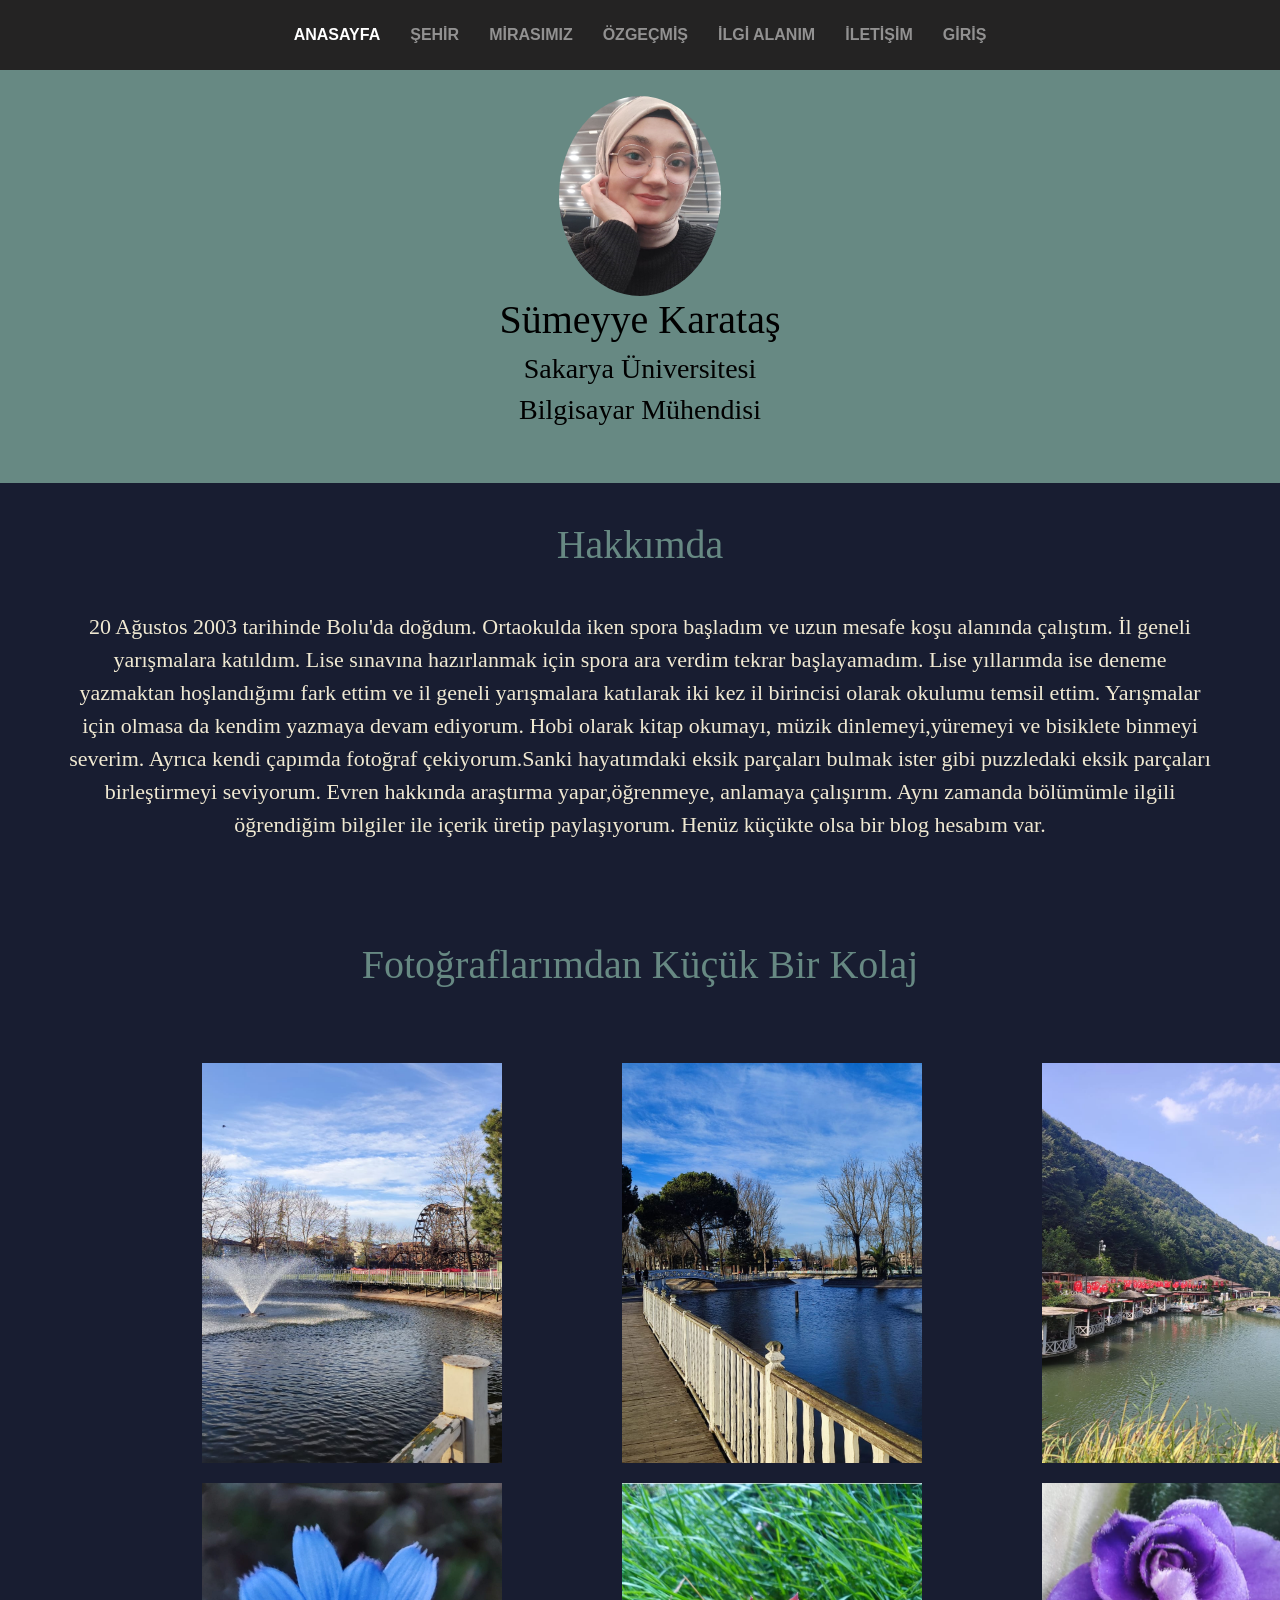
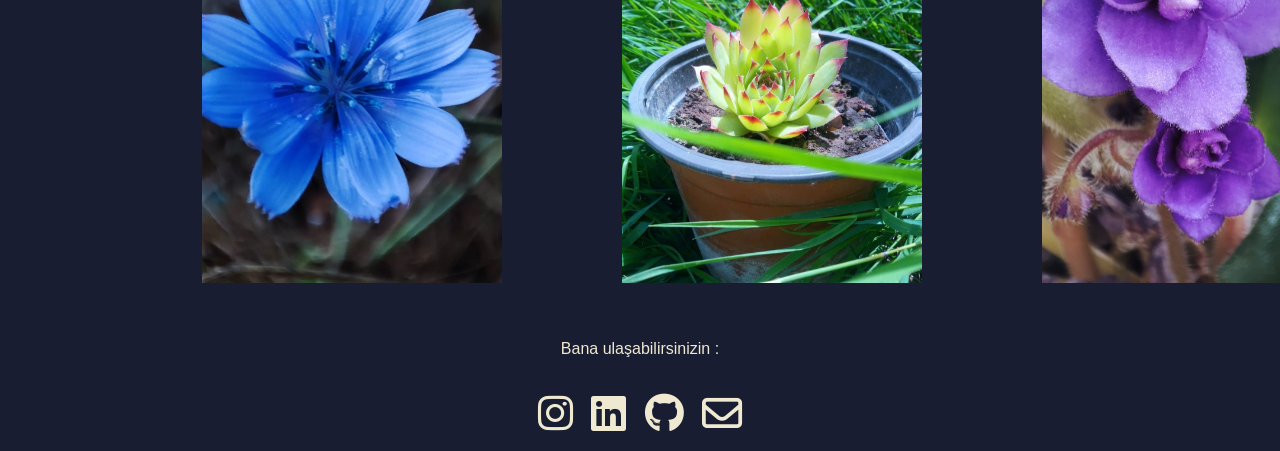
<file: Web Proje/index.html>
<!DOCTYPE html>
<html lang="tr">
<head>
    <meta charset="UTF-8">
    <meta http-equiv="X-UA-Compatible" content="IE=edge">
    <meta name="viewport" content="width=device-width, initial-scale=1.0">
    <title>Kişisel Web Sitesi</title>
    <link rel ="stylesheet" href="css/bootstrap.min.css">
    <link rel ="stylesheet" href="anasayfa.css">
    <link rel ="stylesheet" href="https://cdnjs.cloudflare.com/ajax/libs/font-awesome/6.4.0/css/all.min.css">
    
  
</head>
<body>
  

  
    <nav class="navbar navbar-expand-sm navbar-dark">
      <ul class="navbar-nav">
        <li class="nav-item active">
          <a class="nav-link" href="#">AnaSayfa</a>
        </li>
        <li class="nav-item">
          <a class="nav-link" href="Şehir.html">Şehir</a>
        </li>
        <li class="nav-item">
          <a class="nav-link" href="Mirasımız.html">Mirasımız</a>
        </li>
        <li class="nav-item">
          <a class="nav-link" href="Özgeçmişim.html">Özgeçmiş</a>
        </li>
        <li class="nav-item">
          <a class="nav-link" href="İlgi Alanlarım.html">İlgi Alanım</a>
        </li>
        <li class="nav-item">
          <a class="nav-link" href="İletişim.html">İletişim</a>
        </li>
        <li class="nav-item">
          <a class="nav-link" href="Giriş.html">Giriş </a>
        </li>
      </ul>
    </nav>   


  <div class="tanıtım">
    <img src="Resimler/profil.jpeg">
    <h1>Sümeyye Karataş</h1>
    <h3>Sakarya Üniversitesi</h3> 
    <h3>Bilgisayar Mühendisi</h3>
    <br><br>
    
     
  </div>

  <article>
    <h1 style="color: #678983;">Hakkımda</h1>
    <br>
    <p>20 Ağustos 2003 tarihinde Bolu'da doğdum. Ortaokulda iken spora başladım ve uzun mesafe koşu alanında çalıştım. İl geneli yarışmalara katıldım.
      Lise sınavına hazırlanmak için spora ara verdim tekrar başlayamadım. Lise yıllarımda ise deneme yazmaktan hoşlandığımı fark ettim ve il geneli yarışmalara katılarak iki kez il birincisi olarak okulumu temsil ettim.
      Yarışmalar için olmasa da kendim yazmaya devam ediyorum. Hobi olarak kitap okumayı, müzik dinlemeyi,yüremeyi ve bisiklete binmeyi severim. Ayrıca kendi çapımda fotoğraf çekiyorum.Sanki hayatımdaki eksik parçaları bulmak ister gibi puzzledaki eksik parçaları birleştirmeyi seviyorum.
      Evren hakkında araştırma yapar,öğrenmeye, anlamaya çalışırım. Aynı zamanda bölümümle ilgili öğrendiğim bilgiler ile içerik üretip paylaşıyorum. Henüz küçükte olsa bir blog hesabım var. 

    </p>
  </article>

  <section>
    <h1 style="color: #678983;">Fotoğraflarımdan Küçük Bir Kolaj</h1>
    <div class="grid-container">
      <div class="grid-item"><img src="Resimler/r1.jpg" class="resim" alt=""></div>
      <div class="grid-item"><img src="Resimler/r2.jpg" class="resim" alt=""></div>
      <div class="grid-item"><img src="Resimler/r3.jpg" class="resim">  </div>
      <div class="grid-item"><img src="Resimler/r4.jpg" class="resim" alt=""></div>
      <div class="grid-item"><img src="Resimler/r7.jpg" class="resim" alt=""></div>
      <div class="grid-item"><img src="Resimler/r8.jpg" class="resim" alt=""></div>
    </div>
  

  </section>
    
  


  <footer>
    <p>Bana ulaşabilirsinizin :</p>

    <ul>
      <li><a href="https://instagram.com/sumeyyeekaratas?igshid=MzNlNGNkZWQ4Mg=="><i class="fa-brands fa-instagram" style="color: #F0E9D2;"></i></a> </li>
      <li><a href="https://www.linkedin.com/in/s%C3%BCmeyye-karata%C5%9F-b8981324a?lipi=urn%3Ali%3Apage%3Ad_flagship3_profile_view_base_contact_details%3BWSWSgukTReuHj5mQmQxLQg%3D%3D"><i class="fa-brands fa-linkedin"  style="color: #F0E9D2;"></i></a> </li>
      <li><a href="https://github.com/karatasumeyye"><i class="fa-brands fa-github"  style="color: #F0E9D2;"></i></a> </li>
      <li><a href="karatasumeyye35@gmail.com"><i class="fa-regular fa-envelope"  style="color: #F0E9D2;"></i></a> </li>
     </ul>
  </footer>
    
  
 
 <script src ="js/bootstrap.min.js"></script>
</body>
</html>
</file>
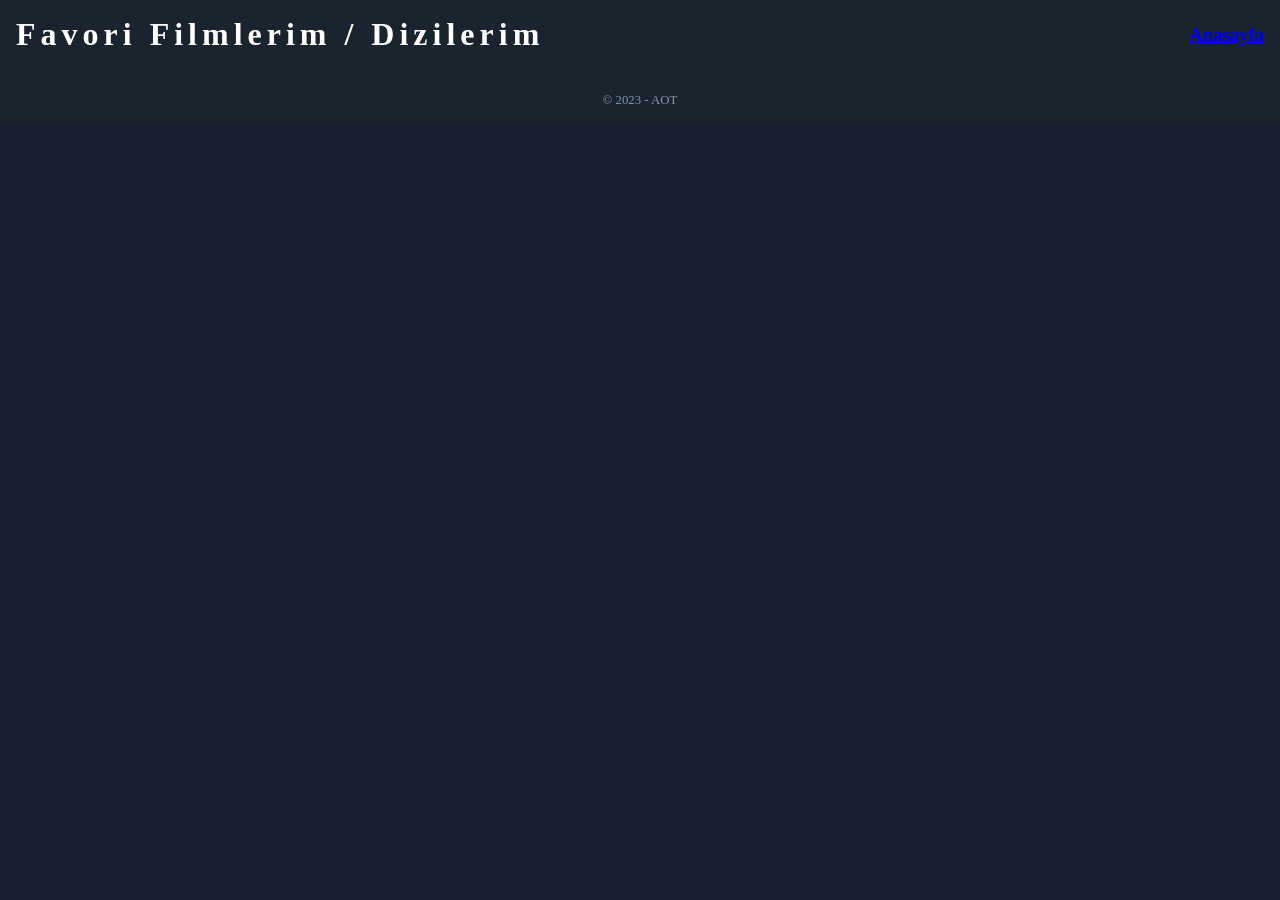
<file: Web Proje/İlgi Alanlarım.html>
<!DOCTYPE html>
<html lang="en">
  <head>
    <meta charset="UTF-8" />
    <meta http-equiv="X-UA-Compatible" content="IE=edge" />
    <meta name="viewport" content="width=device-width, initial-scale=1.0" />
    <!--Font Awesome-->
    <script src="https://cdnjs.cloudflare.com/ajax/libs/jquery/3.6.0/jquery.min.js"></script>
    <script src="js/bootstrap.min.js"></script>
    <link
      rel="stylesheet"
      href="https://cdnjs.cloudflare.com/ajax/libs/font-awesome/6.1.2/css/all.min.css"
      integrity="sha512-1sCRPdkRXhBV2PBLUdRb4tMg1w2YPf37qatUFeS7zlBy7jJI8Lf4VHwWfZZfpXtYSLy85pkm9GaYVYMfw5BC1A=="
      crossorigin="anonymous"
      referrerpolicy="no-referrer"
    />
    <!--Custom CSS-->
    <link rel="stylesheet" href="ilgi alanlarım.css" />
    <!--Script-->
    <script src="ilgialanlarım.js" defer></script>
    <title>İlgi Alanlarım</title>
  </head>
  <body>
    <header>
      <h1>Favori Filmlerim / Dizilerim</h1>
      <h3 style="margin-left: 5%;"><a href="index.html">Anasayfa</a></h3>
  
    </header>
    <main id="movieList">
      <!-- <div class="movie">
        <img
          src="https://media.istockphoto.com/vectors/movie-time-vector-illustration-cinema-poster-concept-on-red-round-vector-id911590226?k=20&m=911590226&s=612x612&w=0&h=HlJtSKF-fLsKFy1QJ-EVnxXkktBKNS-3jUQPXsSasYs="
          alt="Movie Image"
        />
        <div class="movie-info">
          <h3>Movie Title</h3>
          <span class="green">9.6</span>
        </div>
        <div class="overview">
          <h3>Overview</h3>
          <p>
            Lorem ipsum dolor sit amet, consectetur adipisicing elit. Suscipit
            expedita tempora illum. Officia in dolore blanditiis aliquid
            delectus, ratione facere dolorem fugit debitis vitae maiores
            voluptates molestiae animi praesentium commodi.
          </p>
        </div> -->
      </div>
    </main>

    <footer>
      
      <small>© 2023 - AOT</small>
    </footer>

    <script src ="js/bootstrap.min.js"></script>
  </body>
</html>
</file>
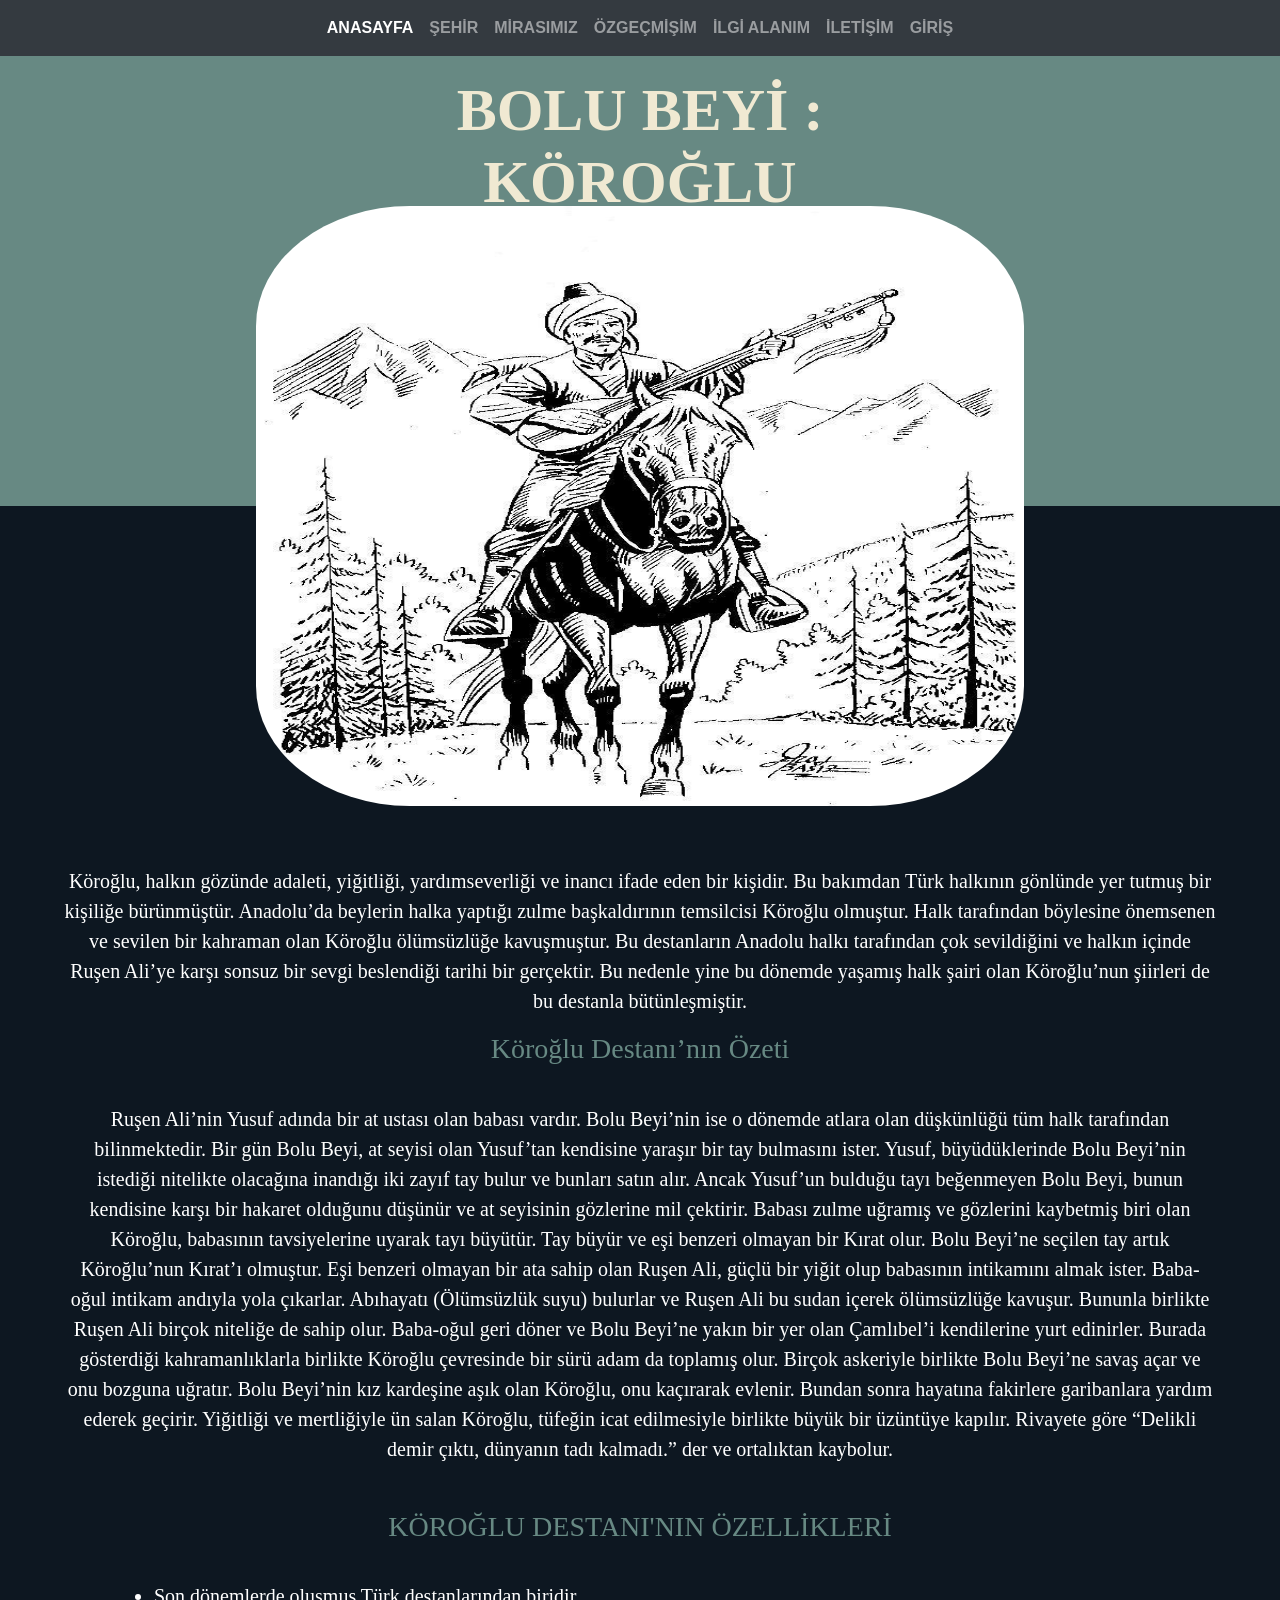
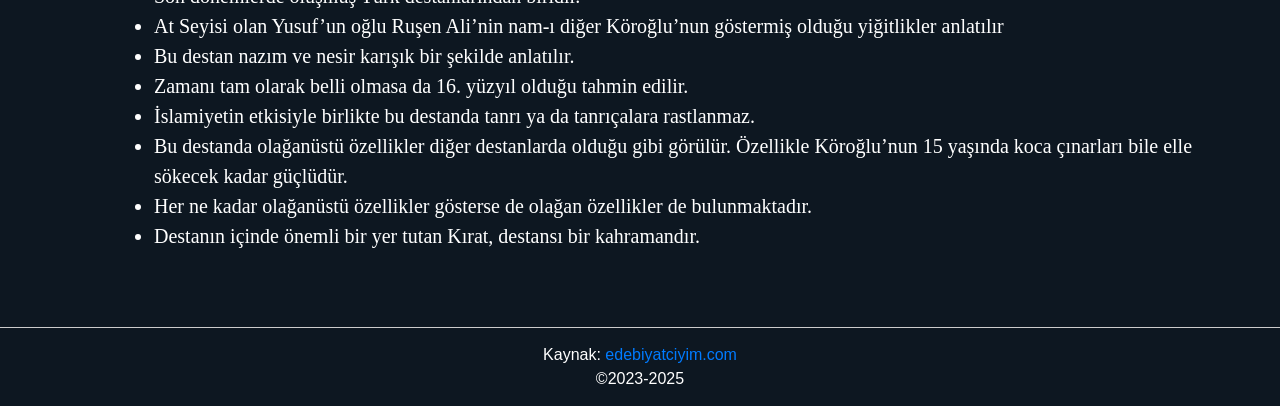
<file: Web Proje/Mirasımız.html>
<!DOCTYPE html>
<html lang="tr">
<head>
    <meta charset="UTF-8">
    <meta http-equiv="X-UA-Compatible" content="IE=edge">
    <meta name="viewport" content="width=device-width, initial-scale=1.0">
    <title>Mirasımız</title>
    <link rel ="stylesheet" href="css/bootstrap.min.css">
    <link rel ="stylesheet" href="mirasımız.css">
    <link rel ="stylesheet" href="https://cdnjs.cloudflare.com/ajax/libs/font-awesome/6.4.0/css/all.min.css">
    
</head>
<body>
    
    <nav class="navbar navbar-expand-sm bg-dark navbar-dark">
        <ul class="navbar-nav">
          <li class="nav-item active">
            <a class="nav-link" href="index.html">AnaSayfa</a>
          </li>
          <li class="nav-item">
            <a class="nav-link" href="Şehir.html">Şehir</a>
          </li>
          <li class="nav-item">
            <a class="nav-link" href="Mirasımız.html">Mirasımız</a>
          </li>
          <li class="nav-item">
            <a class="nav-link" href="Özgeçmişim.html">Özgeçmişim</a>
          </li>
          <li class="nav-item">
            <a class="nav-link" href="İlgi Alanlarım.html">İlgi Alanım</a>
          </li>
          <li class="nav-item">
            <a class="nav-link" href="İletişim.html">İletişim</a>
          </li>
          <li class="nav-item">
            <a class="nav-link" href="Giriş yap.html">Giriş</a>
          </li>
        </ul>
      </nav>   

      <div class="ustbolum">
         <h1 id="baslik">BOLU BEYİ : KÖROĞLU </h1>
        <img src="Resimler/Koroglu_001.jpg" alt="">
      </div>

      <article>
        <p>Köroğlu, halkın gözünde adaleti, yiğitliği, yardımseverliği ve inancı ifade eden bir kişidir. Bu bakımdan Türk halkının gönlünde yer tutmuş bir kişiliğe bürünmüştür. Anadolu’da beylerin halka yaptığı zulme başkaldırının temsilcisi Köroğlu olmuştur. 
          Halk tarafından böylesine önemsenen ve sevilen bir kahraman olan Köroğlu ölümsüzlüğe kavuşmuştur.
          Bu destanların Anadolu halkı tarafından çok sevildiğini ve halkın içinde Ruşen Ali’ye karşı sonsuz bir sevgi beslendiği tarihi bir gerçektir. Bu nedenle yine bu dönemde yaşamış halk şairi olan Köroğlu’nun şiirleri de bu destanla bütünleşmiştir.
          <br>
          <h3 style="color: #678983;">Köroğlu Destanı’nın Özeti</h3>
          <br>
          Ruşen Ali’nin Yusuf adında bir at ustası olan babası vardır. Bolu Beyi’nin ise o dönemde atlara olan düşkünlüğü tüm halk tarafından bilinmektedir. Bir gün Bolu Beyi, at seyisi olan Yusuf’tan kendisine yaraşır bir tay bulmasını ister. 
          Yusuf, büyüdüklerinde Bolu Beyi’nin istediği nitelikte olacağına inandığı iki zayıf tay bulur ve bunları satın alır. Ancak Yusuf’un bulduğu tayı beğenmeyen Bolu Beyi, bunun kendisine karşı bir hakaret olduğunu düşünür ve at seyisinin gözlerine mil çektirir.
          Babası zulme uğramış ve gözlerini kaybetmiş biri olan Köroğlu, babasının tavsiyelerine uyarak tayı büyütür. Tay büyür ve eşi benzeri olmayan bir Kırat olur. Bolu Beyi’ne seçilen tay artık Köroğlu’nun Kırat’ı olmuştur.
          Eşi benzeri olmayan bir ata sahip olan Ruşen Ali, güçlü bir yiğit olup babasının intikamını almak ister. Baba-oğul intikam andıyla yola çıkarlar. Abıhayatı (Ölümsüzlük suyu) bulurlar ve Ruşen Ali bu sudan içerek ölümsüzlüğe kavuşur.
          Bununla birlikte Ruşen Ali birçok niteliğe de sahip olur.
          Baba-oğul geri döner ve Bolu Beyi’ne yakın bir yer olan Çamlıbel’i kendilerine yurt edinirler. Burada gösterdiği kahramanlıklarla birlikte Köroğlu çevresinde bir sürü adam da toplamış olur. Birçok askeriyle birlikte Bolu Beyi’ne savaş açar ve onu bozguna uğratır. 
          Bolu Beyi’nin kız kardeşine aşık olan Köroğlu, onu kaçırarak evlenir. Bundan sonra hayatına fakirlere garibanlara yardım ederek geçirir. 
          Yiğitliği ve mertliğiyle ün salan Köroğlu, tüfeğin icat edilmesiyle birlikte büyük bir üzüntüye kapılır. Rivayete göre “Delikli demir çıktı, dünyanın tadı kalmadı.” der ve ortalıktan kaybolur.
        </p>
        <br>

        <h3 style="color: #678983;">KÖROĞLU DESTANI'NIN ÖZELLİKLERİ</h3>
        <br>

        <ul>
          <li>Son dönemlerde oluşmuş Türk destanlarından biridir. </li>
          <li>At Seyisi olan Yusuf’un oğlu Ruşen Ali’nin nam-ı diğer Köroğlu’nun göstermiş olduğu yiğitlikler anlatılır </li>
          <li>Bu destan nazım ve nesir karışık bir şekilde anlatılır. </li>
          <li>Zamanı tam olarak belli olmasa da 16. yüzyıl olduğu tahmin edilir. </li>
          <li>İslamiyetin etkisiyle birlikte bu destanda tanrı ya da tanrıçalara rastlanmaz. </li>
          <li>Bu destanda olağanüstü özellikler diğer destanlarda olduğu gibi görülür. Özellikle Köroğlu’nun 15 yaşında koca çınarları bile elle sökecek kadar güçlüdür. </li>
          <li>Her ne kadar olağanüstü özellikler gösterse de olağan özellikler de bulunmaktadır.</li>
          <li>Destanın içinde önemli bir yer tutan Kırat, destansı bir kahramandır.</li>
        </ul>

        <br>
        <br>
      </article>
  

      <footer>
        <div class="Kaynak">
          Kaynak:
            <a href="https://www.edebiyatciyim.com/koroglu-destani-koroglu-destani-ozellikleri/"> edebiyatciyim.com</a>
         <br>
          ©2023-2025
        </div>
      </footer>

      <script src ="js/bootstrap.min.js"></script>
</body>
</html>
</file>
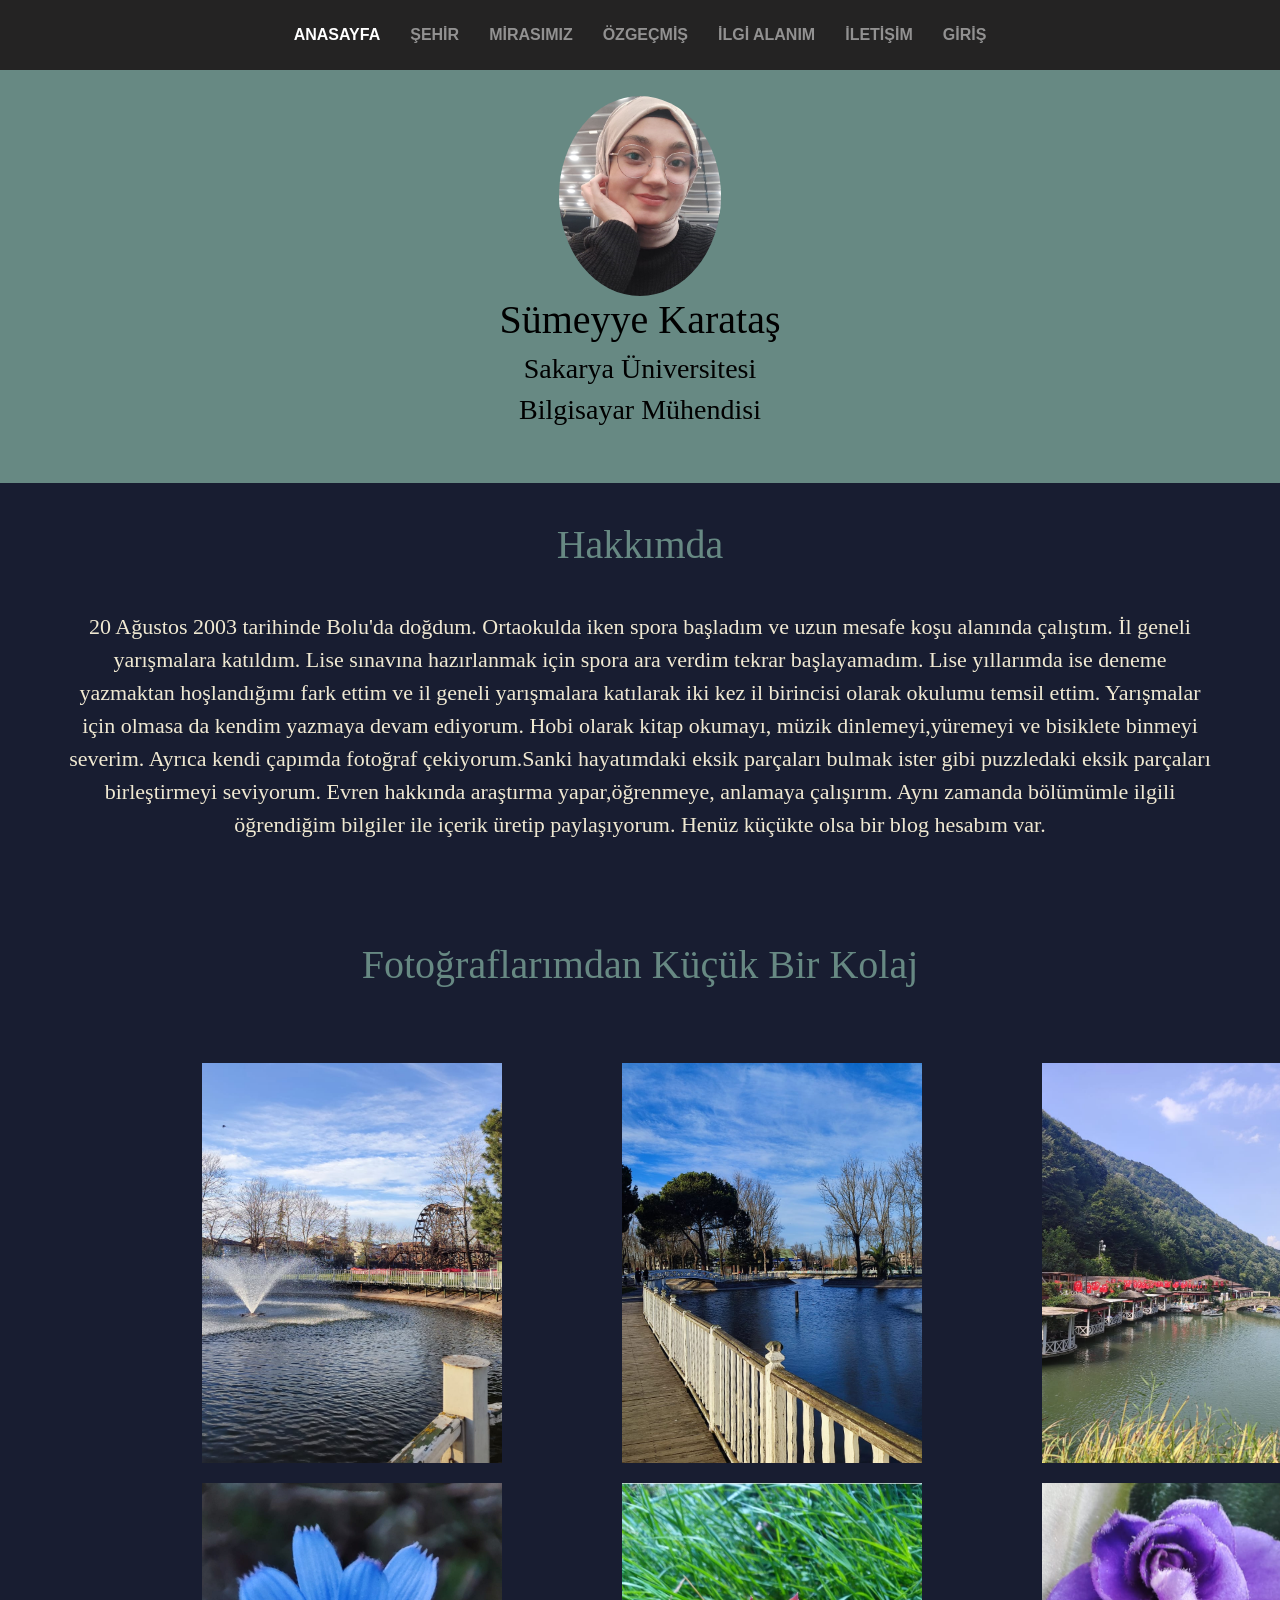
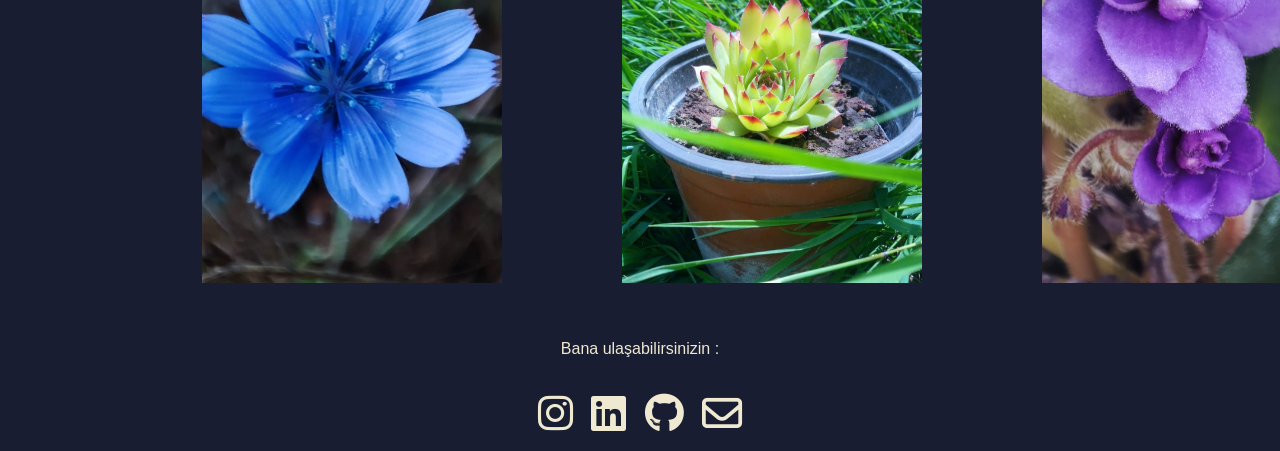
<file: Web Proje/Şablon.html>
<!DOCTYPE html>
<html lang="tr">
<head>
    <meta charset="UTF-8">
    <meta http-equiv="X-UA-Compatible" content="IE=edge">
    <meta name="viewport" content="width=device-width, initial-scale=1.0">
    <title>Kişisel Web Sitesi</title>
    <link rel ="stylesheet" href="css/bootstrap.min.css">
    <link rel ="stylesheet" href="anasayfa.css">
    <link rel ="stylesheet" href="https://cdnjs.cloudflare.com/ajax/libs/font-awesome/6.4.0/css/all.min.css">
    
  
</head>
<body>
  

  
    <nav class="navbar navbar-expand-sm navbar-dark">
      <ul class="navbar-nav">
        <li class="nav-item active">
          <a class="nav-link" href="#">AnaSayfa</a>
        </li>
        <li class="nav-item">
          <a class="nav-link" href="Şehir.html">Şehir</a>
        </li>
        <li class="nav-item">
          <a class="nav-link" href="Mirasımız.html">Mirasımız</a>
        </li>
        <li class="nav-item">
          <a class="nav-link" href="Eğitim Bilgileri.html">Özgeçmiş</a>
        </li>
        <li class="nav-item">
          <a class="nav-link" href="İlgi Alanlarım.html">İlgi Alanım</a>
        </li>
        <li class="nav-item">
          <a class="nav-link" href="İletişim.html">İletişim</a>
        </li>
        <li class="nav-item">
          <a class="nav-link" href="Giriş.html">Giriş </a>
        </li>
      </ul>
    </nav>   


  <div class="tanıtım">
    <img src="Resimler/profil.jpeg">
    <h1>Sümeyye Karataş</h1>
    <h3>Sakarya Üniversitesi</h3> 
    <h3>Bilgisayar Mühendisi</h3>
    <br><br>
    
     
  </div>

  <article>
    <h1 style="color: #678983;">Hakkımda</h1>
    <br>
    <p>20 Ağustos 2003 tarihinde Bolu'da doğdum. Ortaokulda iken spora başladım ve uzun mesafe koşu alanında çalıştım. İl geneli yarışmalara katıldım.
      Lise sınavına hazırlanmak için spora ara verdim tekrar başlayamadım. Lise yıllarımda ise deneme yazmaktan hoşlandığımı fark ettim ve il geneli yarışmalara katılarak iki kez il birincisi olarak okulumu temsil ettim.
      Yarışmalar için olmasa da kendim yazmaya devam ediyorum. Hobi olarak kitap okumayı, müzik dinlemeyi,yüremeyi ve bisiklete binmeyi severim. Ayrıca kendi çapımda fotoğraf çekiyorum.Sanki hayatımdaki eksik parçaları bulmak ister gibi puzzledaki eksik parçaları birleştirmeyi seviyorum.
      Evren hakkında araştırma yapar,öğrenmeye, anlamaya çalışırım. Aynı zamanda bölümümle ilgili öğrendiğim bilgiler ile içerik üretip paylaşıyorum. Henüz küçükte olsa bir blog hesabım var. 

    </p>
  </article>

  <section>
    <h1 style="color: #678983;">Fotoğraflarımdan Küçük Bir Kolaj</h1>
    <div class="grid-container">
      <div class="grid-item"><img src="Resimler/r1.jpg" class="resim" alt=""></div>
      <div class="grid-item"><img src="Resimler/r2.jpg" class="resim" alt=""></div>
      <div class="grid-item"><img src="Resimler/r3.jpg" class="resim">  </div>
      <div class="grid-item"><img src="Resimler/r4.jpg" class="resim" alt=""></div>
      <div class="grid-item"><img src="Resimler/r7.jpg" class="resim" alt=""></div>
      <div class="grid-item"><img src="Resimler/r8.jpg" class="resim" alt=""></div>
    </div>
  

  </section>
    
  


  <footer>
    <p>Bana ulaşabilirsinizin :</p>

    <ul>
      <li><a href="https://instagram.com/sumeyyeekaratas?igshid=MzNlNGNkZWQ4Mg=="><i class="fa-brands fa-instagram" style="color: #F0E9D2;"></i></a> </li>
      <li><a href="https://www.linkedin.com/in/s%C3%BCmeyye-karata%C5%9F-b8981324a?lipi=urn%3Ali%3Apage%3Ad_flagship3_profile_view_base_contact_details%3BWSWSgukTReuHj5mQmQxLQg%3D%3D"><i class="fa-brands fa-linkedin"  style="color: #F0E9D2;"></i></a> </li>
      <li><a href="https://github.com/karatasumeyye"><i class="fa-brands fa-github"  style="color: #F0E9D2;"></i></a> </li>
      <li><a href="karatasumeyye35@gmail.com"><i class="fa-regular fa-envelope"  style="color: #F0E9D2;"></i></a> </li>
     </ul>
  </footer>
    
  
 
 <script src ="js/bootstrap.min.js"></script>
</body>
</html>
</file>
<file: Web Proje/anasayfa.css>
body{
  margin: 0;
  padding: 0;
  background-color:#181D31;
  background-repeat: no-repeat;
  background-size: cover;
   
}


.tanıtım{
  
  width: 100%;
  height: auto;
  background-color: #678983;
  /* padding: 40px; */
  text-align: center;
  /* margin-left: 5%; */
  margin-top: 0;
  color:black;
  font-family: Georgia, 'Times New Roman', Times, serif;
}

.tanıtım img{
  width: auto ;
  height: 200px;
  border-radius: 50%;
  margin-top: 2%;
}





.navbar-nav {
    margin: auto;
   
  }
  
  .navbar-nav .nav-link {
    font-size: 16px;
    font-weight: 600;
    color: #fff;
    text-transform: uppercase;
  }
  
  @media (max-width: 576px) {
    .navbar-nav {
      flex-direction: column;
    }
  
    .navbar-nav .nav-link {
      padding: 10px 0;
      text-align: center;
    }
  }
  
  .navbar{
    background-color: #242323;
  }
  
  article{
    font-family: Georgia, 'Times New Roman', Times, serif;
    font-size: 22px;
    color: #F0E9D2 ;
    text-align: center;
    margin-left: 5%;
    margin-right: 5%;
    margin-top: 3%;
    
  }
  
  ul{
    margin: 0;
    padding: 0;
  }
  li{
    display: inline-block;
    margin: 7px;
    list-style: none;
  }
  li a{
    font-size: 40px;
  }
 
  footer{
    text-align: center;
    margin-top: 5%;
    color: #F0E9D2;

  }

  .grid-container {
    display: grid;
    grid-template-columns: repeat(3, 400px);
    grid-gap: 20px;
    margin-left: 15%;
    margin-top: 5%;
   
  }

  
@media (max-width: 768px) {
  .grid-container {
    grid-template-columns: repeat(2, 1fr); /* Orta ekranlar için 2 sütun */
  }
}

@media (max-width: 480px) {
  .grid-container {
    grid-template-columns: 1fr; /* Küçük ekranlar için 1 sütun */
  }
}
  .grid-item {
    width: 300px;
    height: 400px;
  }

  .resim{
    width: 100%;
  height: 100%;
  object-fit: cover;
  }

  .grid-container img{
    margin:10px;
  }


  section{
    font-family: Georgia, 'Times New Roman', Times, serif;
    font-size: 22px;
    color: #F0E9D2 ;
    text-align: center;
    margin-top: 100px;

  }
</file>
<file: Web Proje/ilgi alanlarım.css>
* {
  box-sizing: border-box;
  margin: 0;
  padding: 0;
  font-family: Georgia, 'Times New Roman', Times, serif;
}

body {
  font-family: 'Space Grotesk', sans-serif;
  background-color: #181D31;
}

header {
  background-color:#1a242e;
  padding: 1rem;
  display: flex;
  align-items: center;
  justify-content: space-between;
}

header h1 {
  letter-spacing: 5px;
  color: #fff;
}


main {
  display: flex;
  flex-wrap: wrap;
  justify-content: space-evenly;
}

.movie {
  width: 300px;
  margin: 1rem;
  background-color: #1a242e;
  box-shadow: 0 5px 6px rgba(0, 0, 0, 0.25);
  position: relative;
  overflow: hidden;
  border-radius: 3px;
}

.movie img {
  width: 100%;
}

.movie-info {
  color: #678983;
  display: flex;
  align-items: center;
  justify-content: space-between;
  padding: 0.5rem 1rem 1rem;
  letter-spacing: 0.5px;
}

.movie-info span {
  background-color: #1a242e;
  padding: 0.25rem 0.5rem;
  border-radius: 1rem;
  font-size: 90%;
  font-weight: bold;
}

 .movie-info span.green {
  color: lightgreen;
}

.movie-info span.orange {
  color: lightsalmon;
}

.movie-info span.red {
  color: lightcoral;
} 

.overview {
  background-color: #678983;
  color: #111;
  padding: 2rem;
  position: absolute;
  left: 0;
  bottom: 0;
  right: 0;
  max-height: 100%;
  transform: translateY(101%);
  overflow-y: auto;
  transition: transform 0.5s ease-in;
}

.overview h3 {
  margin-bottom: 0.5rem;
  border-bottom: 2px solid #678983;
  width: 50%;
}

.movie:hover .overview {
  transform: translateY(0);
}

footer {
  background-color: #1a242e;
  display: flex;
  flex-direction: column;
  justify-content: center;
  align-items: center;
  text-align: center;
  padding: 1rem;
}

footer h3 {
  letter-spacing: 5px;
  color: #fff;
  margin-bottom: 0.5rem;
}

footer ul li {
  list-style-type: none;
  margin-right: 1rem;
  display: inline;
}

footer ul li a {
  color: #2066a0;
  text-decoration: none;
  font-size: 0.9rem;
}

footer small {
  margin-top: 0.5rem;
  color: #8197a4;
  font-size: 0.8rem;
}
</file>
<file: Web Proje/mirasımız.css>
.navbar-nav {
    margin: auto;
   
  }
  
  .navbar-nav .nav-link {
    font-size: 16px;
    font-weight: 600;
    color: #fff;
    text-transform: uppercase;
  }
  
  @media (max-width: 576px) {
    .navbar-nav {
      flex-direction: column;
    }
  
    .navbar-nav .nav-link {
      padding: 10px 0;
      text-align: center;
    }
  }

  body{

      background-color: #0d1721;
      background-size: cover;
      background-repeat: no-repeat;
     
      
    }
  
  
  .ustbolum {
    width: 100%;
    height: 450px;
    background-color: #678983;
    position: relative;
   

  }
  
 .ustbolum img{
  margin-top: 150px;
  width: 60%;
  height: 600px;
  margin-left: 20%;
  border-radius: 20%;
 }

 #baslik {
  color: #F0E9D2 ;
  text-align: center;
  font-family: Georgia, 'Times New Roman', Times, serif;
  font-weight: bolder;
  font-size: 60px;
  position: absolute;
  top: 20%;
  left: 50%;
  transform: translate(-50%, -50%);
}

/* başlık yazı içeriğinin boyutunun responsive olması için */

@media screen and (max-width: 768px) {
  #baslik {
    font-size: 30px;
  }
}

@media screen and (max-width: 480px) {
  #baslik {
    font-size: 15px;
  }
}

article{
  text-align: center;
  font-family: Georgia, 'Times New Roman', Times, serif;
  font-size: 20px;
  color: #fff;
  margin-top: 360px;
  margin-left: 5%;
  margin-right: 5%;

}


article li{
  text-align: left;
  margin-left: 50px;
}

.Kaynak{
  color: #fff;
  text-align: center;
}

footer{
  height: 5%;
  border-top: 1px solid #ccc;
  padding: 15px;
}


@media screen and (max-width: 768px) {
  article {
    font-size: 15px;
  }
}

@media screen and (max-width: 480px) {
  article {
    font-size: 10px;
  }
}
</file>
